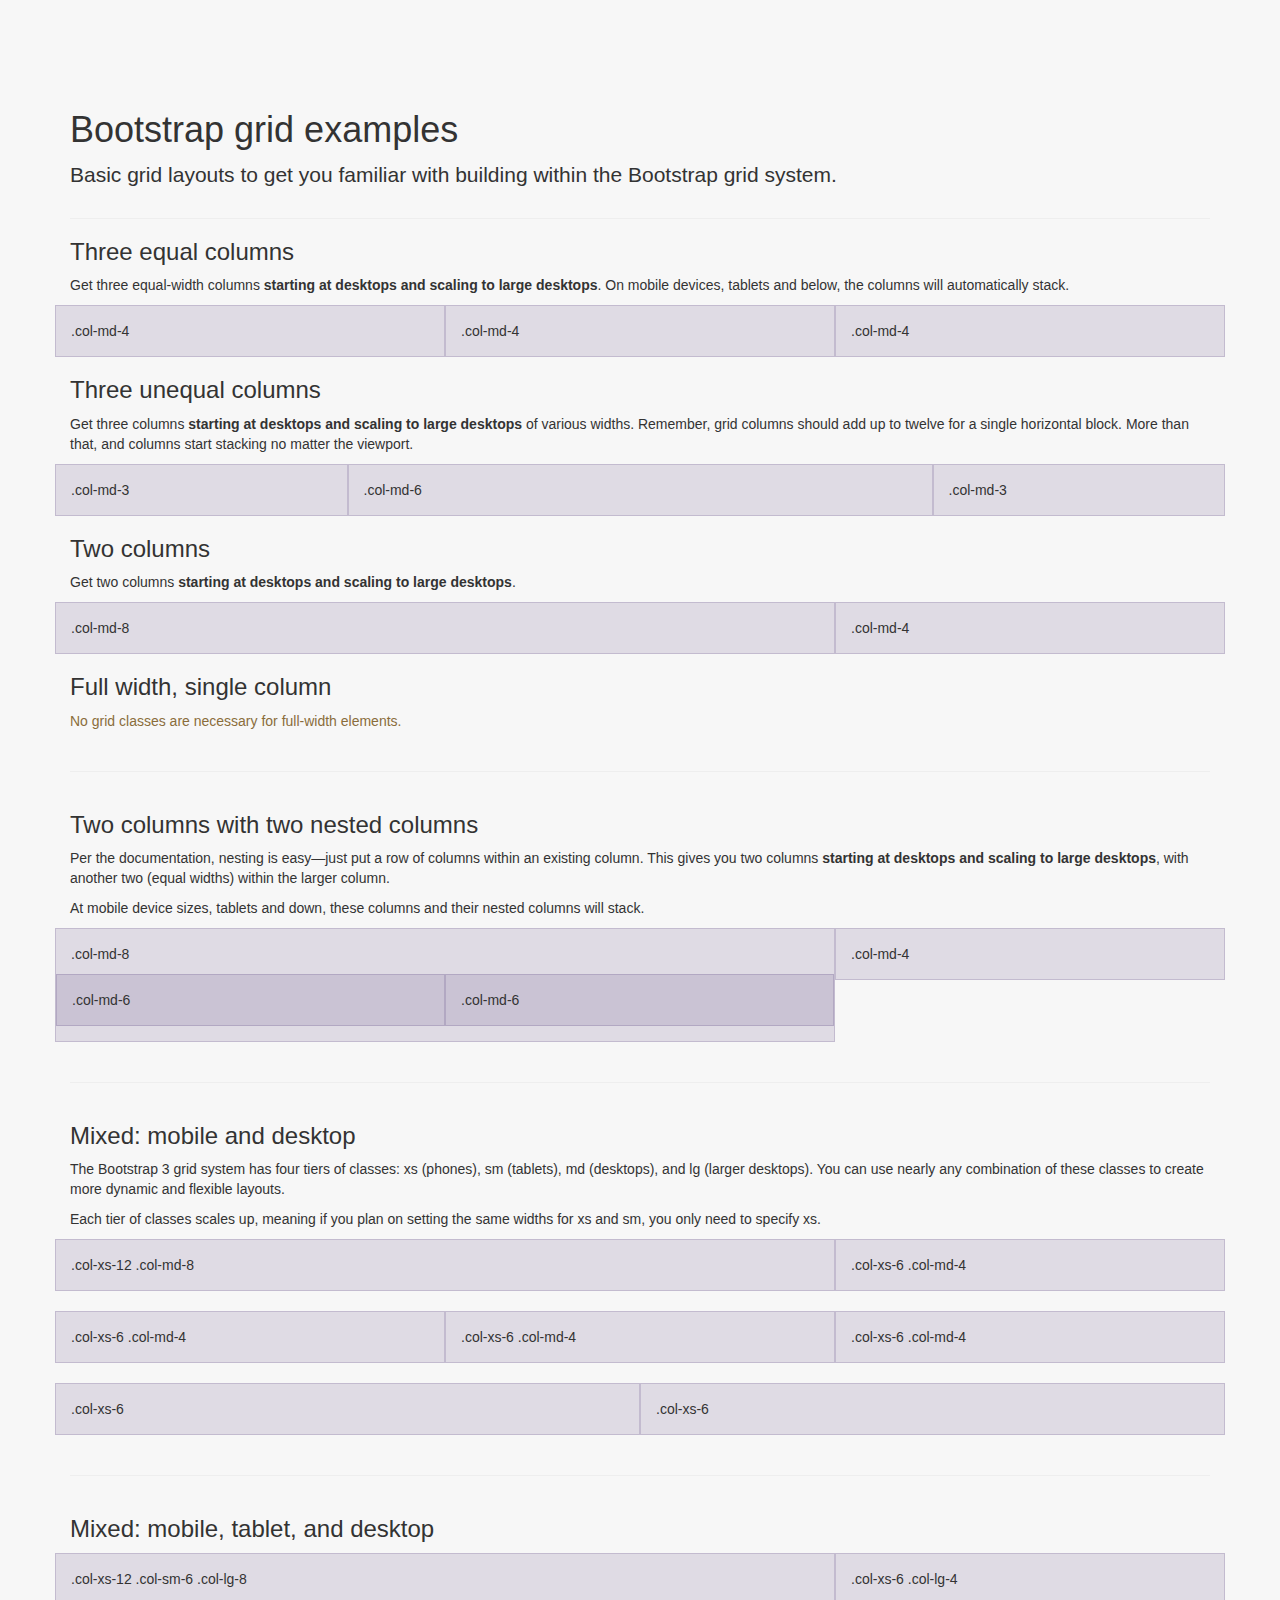
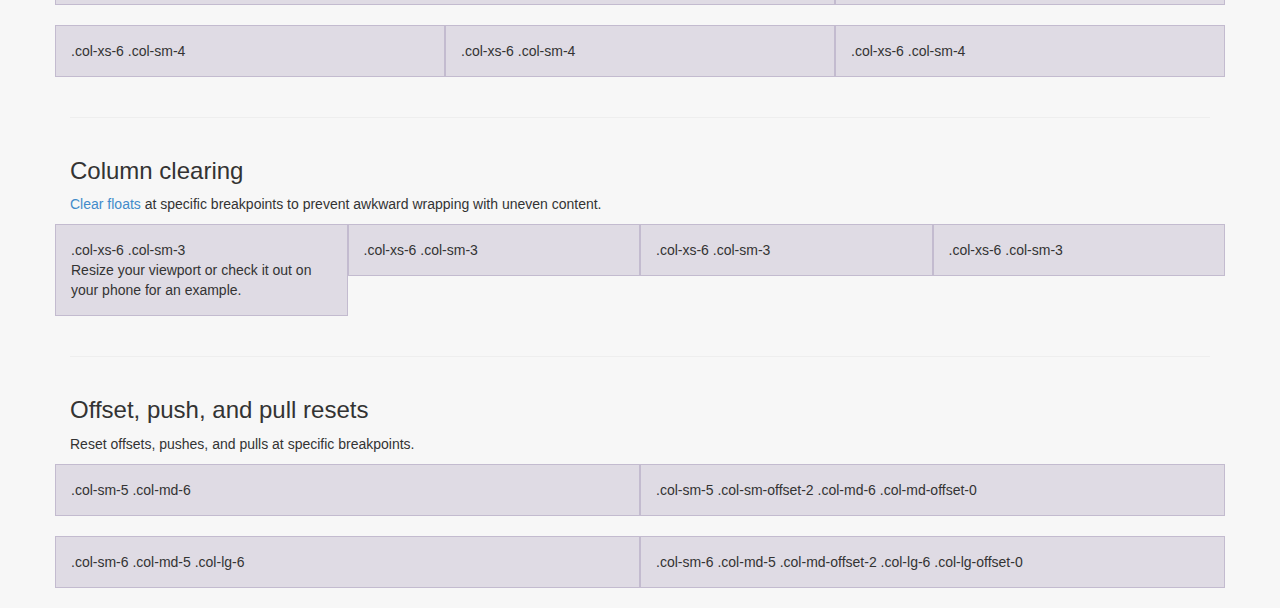
<file: index.html>
<!DOCTYPE html>
<html lang="en">
<head>
    <meta charset="utf-8">
    <meta http-equiv="X-UA-Compatible" content="IE=edge">
    <meta name="viewport" content="width=device-width, initial-scale=1">
    <meta name="description" content="">
    <meta name="author" content="">
    <link rel="icon" href="favicon.ico">

    <title>Grid Template for Bootstrap</title>

    <!-- Bootstrap core CSS -->
    <link href="dist/css/bootstrap.min.css" rel="stylesheet">

    <!-- Custom styles for this template -->
    <link href="css/grid.css" rel="stylesheet">
    <link href="css/style-custom.css" rel="stylesheet">

    <!-- Just for debugging purposes. Don't actually copy these 2 lines! -->
    <!--[if lt IE 9]><script src="assets/js/ie8-responsive-file-warning.js"></script><![endif]-->
    <script src="assets/js/ie-emulation-modes-warning.js"></script>

    <!-- HTML5 shim and Respond.js for IE8 support of HTML5 elements and media queries -->
    <!--[if lt IE 9]>
    <!--<script src="https://oss.maxcdn.com/html5shiv/3.7.2/html5shiv.min.js"></script>-->
    <!--<script src="https://oss.maxcdn.com/respond/1.4.2/respond.min.js"></script>-->
    <script src="js/html5shiv.min.js"></script>
    <script src="js/respond.min.js"></script>
    <![endif]-->
</head>

<body>
<div class="container">

    <div class="page-header">
        <h1>Bootstrap grid examples</h1>
        <p class="lead">Basic grid layouts to get you familiar with building within the Bootstrap grid system.</p>
    </div>

    <h3>Three equal columns</h3>
    <p>Get three equal-width columns <strong>starting at desktops and scaling to large desktops</strong>. On mobile devices, tablets and below, the columns will automatically stack.</p>
    <div class="row">
        <div class="col-md-4">.col-md-4</div>
        <div class="col-md-4">.col-md-4</div>
        <div class="col-md-4">.col-md-4</div>
    </div>

    <h3>Three unequal columns</h3>
    <p>Get three columns <strong>starting at desktops and scaling to large desktops</strong> of various widths. Remember, grid columns should add up to twelve for a single horizontal block. More than that, and columns start stacking no matter the viewport.</p>
    <div class="row">
        <div class="col-md-3">.col-md-3</div>
        <div class="col-md-6">.col-md-6</div>
        <div class="col-md-3">.col-md-3</div>
    </div>

    <h3>Two columns</h3>
    <p>Get two columns <strong>starting at desktops and scaling to large desktops</strong>.</p>
    <div class="row">
        <div class="col-md-8">.col-md-8</div>
        <div class="col-md-4">.col-md-4</div>
    </div>

    <h3>Full width, single column</h3>
    <p class="text-warning">No grid classes are necessary for full-width elements.</p>

    <hr>

    <h3>Two columns with two nested columns</h3>
    <p>Per the documentation, nesting is easy—just put a row of columns within an existing column. This gives you two columns <strong>starting at desktops and scaling to large desktops</strong>, with another two (equal widths) within the larger column.</p>
    <p>At mobile device sizes, tablets and down, these columns and their nested columns will stack.</p>
    <div class="row">
        <div class="col-md-8">
            .col-md-8
            <div class="row">
                <div class="col-md-6">.col-md-6</div>
                <div class="col-md-6">.col-md-6</div>
            </div>
        </div>
        <div class="col-md-4">.col-md-4</div>
    </div>

    <hr>

    <h3>Mixed: mobile and desktop</h3>
    <p>The Bootstrap 3 grid system has four tiers of classes: xs (phones), sm (tablets), md (desktops), and lg (larger desktops). You can use nearly any combination of these classes to create more dynamic and flexible layouts.</p>
    <p>Each tier of classes scales up, meaning if you plan on setting the same widths for xs and sm, you only need to specify xs.</p>
    <div class="row">
        <div class="col-xs-12 col-md-8">.col-xs-12 .col-md-8</div>
        <div class="col-xs-6 col-md-4">.col-xs-6 .col-md-4</div>
    </div>
    <div class="row">
        <div class="col-xs-6 col-md-4">.col-xs-6 .col-md-4</div>
        <div class="col-xs-6 col-md-4">.col-xs-6 .col-md-4</div>
        <div class="col-xs-6 col-md-4">.col-xs-6 .col-md-4</div>
    </div>
    <div class="row">
        <div class="col-xs-6">.col-xs-6</div>
        <div class="col-xs-6">.col-xs-6</div>
    </div>

    <hr>

    <h3>Mixed: mobile, tablet, and desktop</h3>
    <p></p>
    <div class="row">
        <div class="col-xs-12 col-sm-6 col-lg-8">.col-xs-12 .col-sm-6 .col-lg-8</div>
        <div class="col-xs-6 col-lg-4">.col-xs-6 .col-lg-4</div>
    </div>
    <div class="row">
        <div class="col-xs-6 col-sm-4">.col-xs-6 .col-sm-4</div>
        <div class="col-xs-6 col-sm-4">.col-xs-6 .col-sm-4</div>
        <div class="col-xs-6 col-sm-4">.col-xs-6 .col-sm-4</div>
    </div>

    <hr>

    <h3>Column clearing</h3>
    <p><a href="http://getbootstrap.com/css/#grid-responsive-resets">Clear floats</a> at specific breakpoints to prevent awkward wrapping with uneven content.</p>
    <div class="row">
        <div class="col-xs-6 col-sm-3">
            .col-xs-6 .col-sm-3
            <br>
            Resize your viewport or check it out on your phone for an example.
        </div>
        <div class="col-xs-6 col-sm-3">.col-xs-6 .col-sm-3</div>

        <!-- Add the extra clearfix for only the required viewport -->
        <div class="clearfix visible-xs"></div>

        <div class="col-xs-6 col-sm-3">.col-xs-6 .col-sm-3</div>
        <div class="col-xs-6 col-sm-3">.col-xs-6 .col-sm-3</div>
    </div>

    <hr>

    <h3>Offset, push, and pull resets</h3>
    <p>Reset offsets, pushes, and pulls at specific breakpoints.</p>
    <div class="row">
        <div class="col-sm-5 col-md-6">.col-sm-5 .col-md-6</div>
        <div class="col-sm-5 col-sm-offset-2 col-md-6 col-md-offset-0">.col-sm-5 .col-sm-offset-2 .col-md-6 .col-md-offset-0</div>
    </div>
    <div class="row">
        <div class="col-sm-6 col-md-5 col-lg-6">.col-sm-6 .col-md-5 .col-lg-6</div>
        <div class="col-sm-6 col-md-5 col-md-offset-2 col-lg-6 col-lg-offset-0">.col-sm-6 .col-md-5 .col-md-offset-2 .col-lg-6 .col-lg-offset-0</div>
    </div>


</div> <!-- /container -->


<!-- IE10 viewport hack for Surface/desktop Windows 8 bug -->
<script src="assets/js/ie10-viewport-bug-workaround.js"></script>
</body>
</html>
</file>
<file: css/grid.css>
h4 {
  margin-top: 25px;
}
.row {
  margin-bottom: 20px;
}
.row .row {
  margin-top: 10px;
  margin-bottom: 0;
}
[class*="col-"] {
  padding-top: 15px;
  padding-bottom: 15px;
  background-color: #eee;
  background-color: rgba(86,61,124,.15);
  border: 1px solid #ddd;
  border: 1px solid rgba(86,61,124,.2);
}

hr {
  margin-top: 40px;
  margin-bottom: 40px;
}
</file>
<file: css/style-custom.css>
/*---------------------------BEGIN CUSTOM BLOCK-------------------------*/
body {
  font-family: "Helvetica Neue", Arial, Helvetica, sans-serif;
  font-size: 14px;
  background-color: #f7f7f7;
  /*Fixed top navbar*/
  padding-top: 70px; }

/*----------------------------------------------------------------------*/
#navbar-custom {
  filter: alpha(opacity=77);
  -ms-filter: "progid:DXImageTransform.Microsoft.Alpha(Opacity=77)";
  -moz-opacity: 0.77;
  -webkit-opacity: 0.77;
  -khtml-opacity: 0.77;
  opacity: 0.77; }
  #navbar-custom:hover, #navbar-custom:focus {
    filter: alpha(opacity=100);
    -ms-filter: "progid:DXImageTransform.Microsoft.Alpha(Opacity=100)";
    -moz-opacity: 1;
    -webkit-opacity: 1;
    -khtml-opacity: 1;
    opacity: 1; }

/*----------------------------END CUSTOM BLOCK--------------------------*/

/*# sourceMappingURL=style-custom.css.map */
</file>
